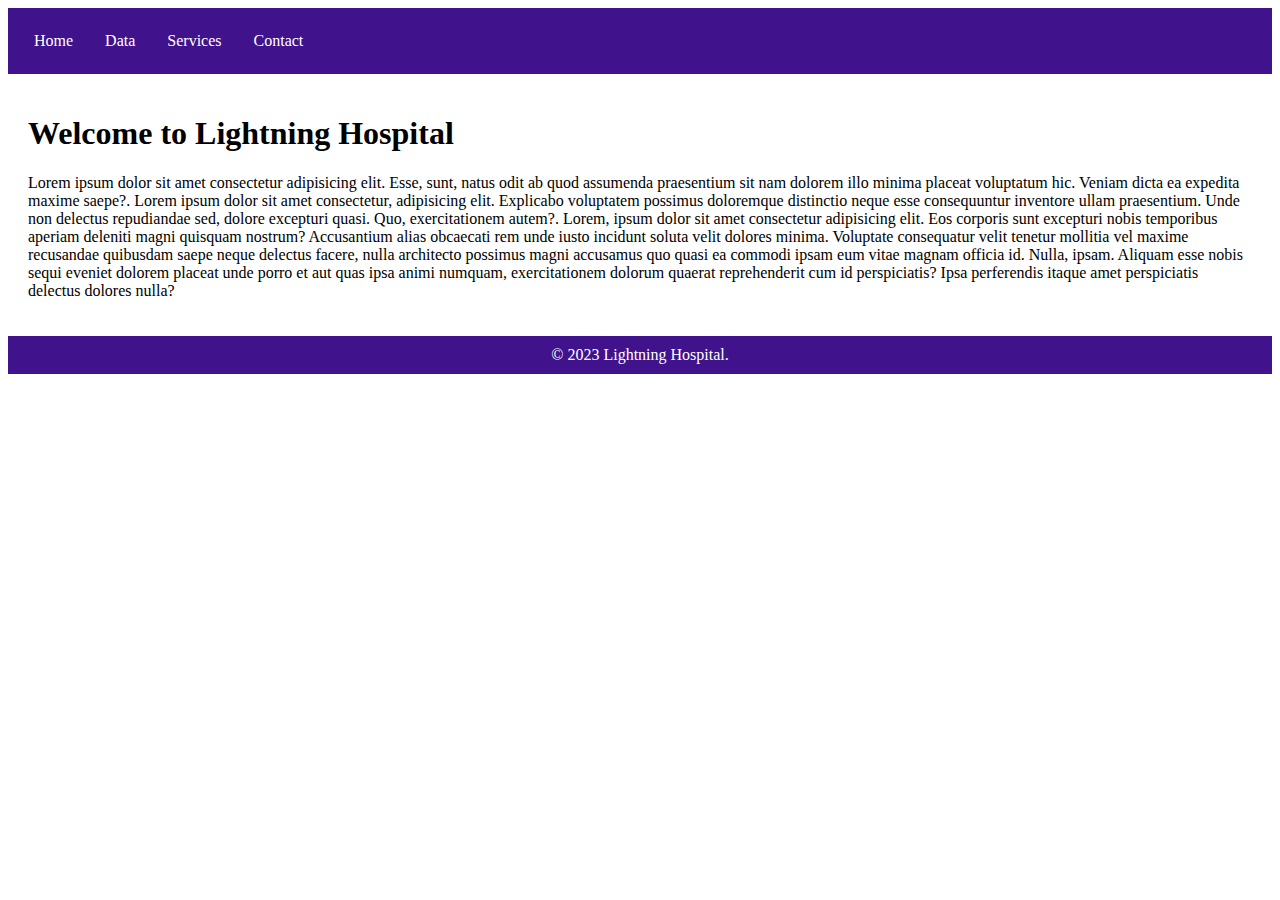
<file: Tugas 3/soal1.html>
<!DOCTYPE html>
<html>
<head>
    <title>Lightning Hospital</title>
    <style>
        /* Styling for navbar */
        .navbar {
            background-color: #40128B;
            color: #fff;
            padding: 10px;
        }

        .navbar ul {
            list-style-type: none;
            margin: 0;
            padding: 0;
            overflow: hidden;
        }

        .navbar li {
            float: left;
            position: relative;
        }

        .navbar li a {
            display: block;
            color: #fff;
            text-align: center;
            padding: 14px 16px;
            text-decoration: none;
        }

        .navbar .dropdown-content {
            display: none;
            position: absolute;
            background-color: #f9f9f9;
            min-width: 160px;
            box-shadow: 0px 8px 16px 0px rgba(0,0,0,0.2);
            z-index: 1;
        }

        .navbar .dropdown-content a {
            color: #333;
            padding: 12px 16px;
            text-decoration: none;
            display: block;
        }

        .navbar li:hover .dropdown-content {
            display: block;
        }

        /* Styling for content */
        .content {
            padding: 20px;
        }

        /* Styling for footer */
        .footer {
            background-color: #40128B;
            color: #fff;
            padding: 10px;
            text-align: center;
        }
    </style>
</head>
<body>
    <div class="navbar">
        <ul>
            <li><a href="#">Home</a></li>
            <li class="dropdown">
                <a href="#">Data</a>
                <div class="dropdown-content">
                    <a href="#">History</a>
                    <a href="#">Mission</a>
                    <a href="#">Vision</a>
                </div>
            </li>
            <li><a href="#">Services</a></li>
            <li><a href="#">Contact</a></li>
        </ul>
    </div>

    <div class="content">
        <h1>Welcome to Lightning Hospital</h1>
        <p>Lorem ipsum dolor sit amet consectetur adipisicing elit. Esse, sunt, natus odit ab quod assumenda praesentium sit nam dolorem illo minima placeat voluptatum hic. Veniam dicta ea expedita maxime saepe?. Lorem ipsum dolor sit amet consectetur, adipisicing elit. Explicabo voluptatem possimus doloremque distinctio neque esse consequuntur inventore ullam praesentium. Unde non delectus repudiandae sed, dolore excepturi quasi. Quo, exercitationem autem?. Lorem, ipsum dolor sit amet consectetur adipisicing elit. Eos corporis sunt excepturi nobis temporibus aperiam deleniti magni quisquam nostrum? Accusantium alias obcaecati rem unde iusto incidunt soluta velit dolores minima.
        Voluptate consequatur velit tenetur mollitia vel maxime recusandae quibusdam saepe neque delectus facere, nulla architecto possimus magni accusamus quo quasi ea commodi ipsam eum vitae magnam officia id. Nulla, ipsam.
        Aliquam esse nobis sequi eveniet dolorem placeat unde porro et aut quas ipsa animi numquam, exercitationem dolorum quaerat reprehenderit cum id perspiciatis? Ipsa perferendis itaque amet perspiciatis delectus dolores nulla?</p>
    </div>

    <div class="footer">
        &copy; 2023 Lightning Hospital.
    </div>
</body>
</html>
</file>
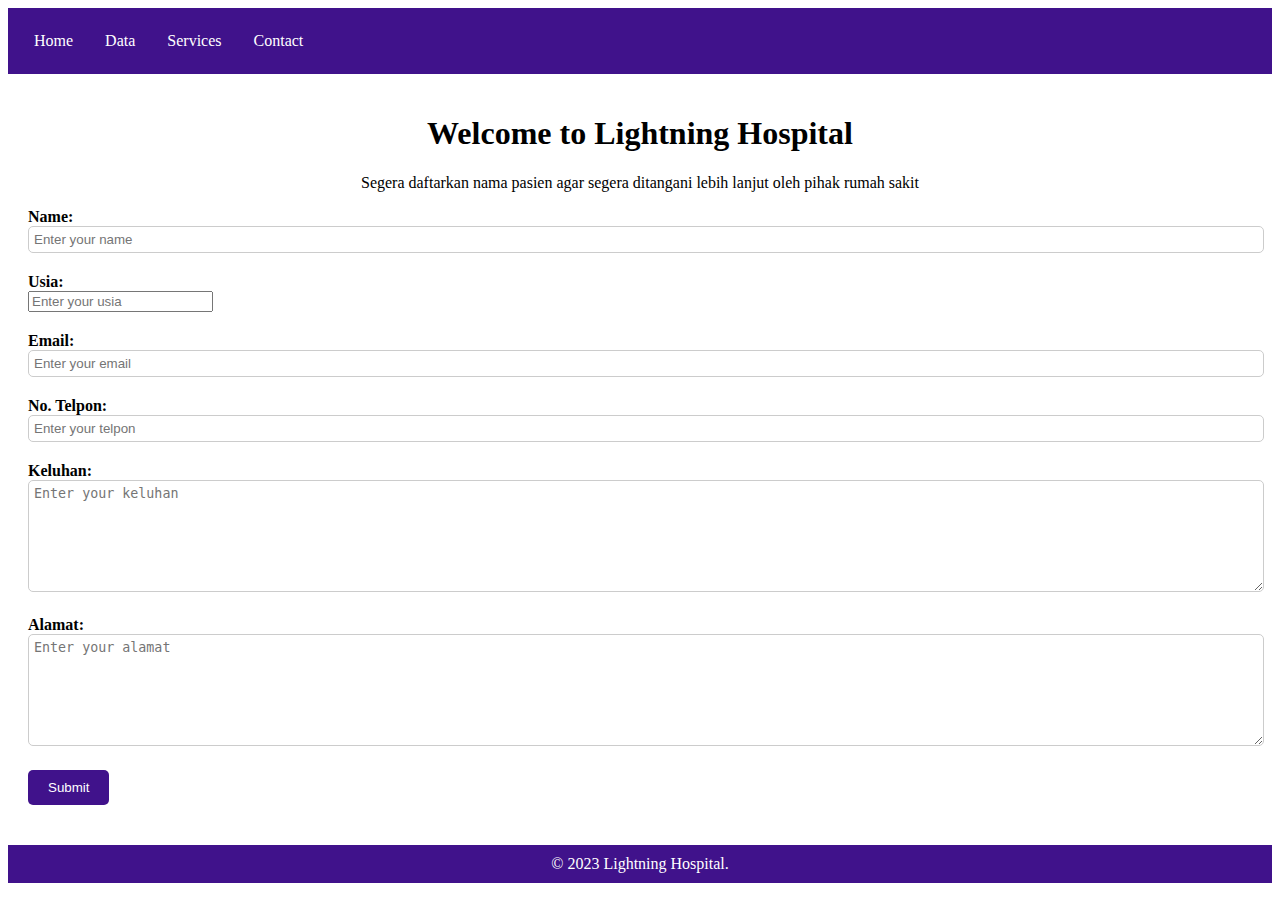
<file: Tugas 3/soal2.html>
<!DOCTYPE html>
<html>
<head>
    <title>Lightning Hospital</title>
    <style>
        /* Styling for navbar */
        .navbar {
            background-color: #40128B;
            color: #fff;
            padding: 10px;
        }

        .navbar ul {
            list-style-type: none;
            margin: 0;
            padding: 0;
            overflow: hidden;
        }

        .navbar li {
            float: left;
            position: relative;
        }

        .navbar li a {
            display: block;
            color: #fff;
            text-align: center;
            padding: 14px 16px;
            text-decoration: none;
        }

        .navbar .dropdown-content {
            display: none;
            position: absolute;
            background-color: #f9f9f9;
            min-width: 160px;
            box-shadow: 0px 8px 16px 0px rgba(0,0,0,0.2);
            z-index: 1;
        }

        .navbar .dropdown-content a {
            color: #333;
            padding: 12px 16px;
            text-decoration: none;
            display: block;
        }

        .navbar li:hover .dropdown-content {
            display: block;
        }

        /* Styling for content */
        .content {
            padding: 20px;
            text-align: center; /* Tengahkan elemen di dalam .content */
        }

        /* Styling for footer */
        .footer {
            background-color: #40128B;
            color: #fff;
            padding: 10px;
            text-align: center;
        }

        /* Styling for form group */
        .form-group {
            margin-bottom: 20px;
            text-align: left; /* Kembalikan teks form ke kiri */
        }

        .form-group label {
            display: block;
            font-weight: bold;
        }

        .form-group input[type="text"],
        .form-group textarea {
            width: 100%;
            padding: 5px;
            border-radius: 5px;
            border: 1px solid #ccc;
        }

        .form-group textarea {
            height: 100px;
        }

        .form-group input[type="submit"] {
            background-color: #40128B;
            color: #fff;
            border: none;
            padding: 10px 20px;
            cursor: pointer;
            border-radius: 5px;
        }
    </style>
</head>
<body>
    <div class="navbar">
        <ul>
            <li><a href="#">Home</a></li>
            <li class="dropdown">
                <a href="#">Data</a>
                <div class="dropdown-content">
                    <a href="#">History</a>
                    <a href="#">Mission</a>
                    <a href="#">Vision</a>
                </div>
            </li>
            <li><a href="#">Services</a></li>
            <li><a href="#">Contact</a></li>
        </ul>
    </div>

    <div class="content">
        <h1>Welcome to Lightning Hospital</h1>
        <p>Segera daftarkan nama pasien agar segera ditangani lebih lanjut oleh pihak rumah sakit</p>

        <div class="form-group">
            <label for="name">Name:</label>
            <input type="text" id="name" name="name" placeholder="Enter your name">
        </div>

        <div class="form-group">
            <label for="usia">Usia:</label>
            <input type="number" id="usia" usia="usia" placeholder="Enter your usia">
        </div>

        <div class="form-group">
            <label for="email">Email:</label>
            <input type="text" id="email" name="email" placeholder="Enter your email">
        </div>

        <div class="form-group">
            <label for="telpon">No. Telpon:</label>
            <input type="text" id="telpon" name="telpon" placeholder="Enter your telpon">
        </div>

        <div class="form-group">
            <label for="keluhan">Keluhan:</label>
            <textarea id="keluhan" name="keluhan" placeholder="Enter your keluhan"></textarea>
        </div>

        <div class="form-group">
            <label for="alamat">Alamat:</label>
            <textarea id="alamat" name="alamat" placeholder="Enter your alamat"></textarea>
        </div>

        <div class="form-group">
            <input type="submit" value="Submit">
        </div>
    </div>

    <div class="footer">
        &copy; 2023 Lightning Hospital.
    </div>
</body>
</html>
</file>
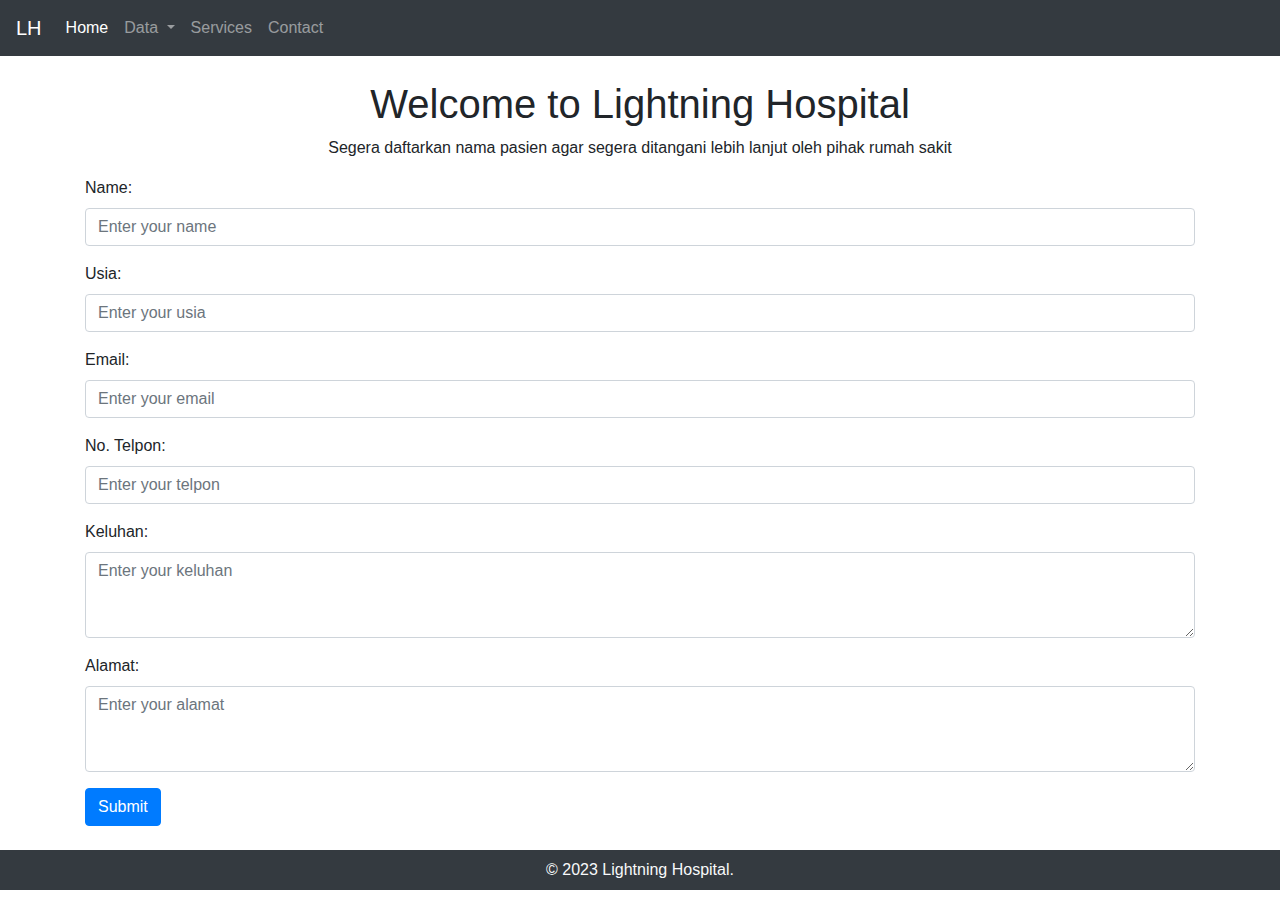
<file: Tugas 3/soal2bootstrap.html>
<!DOCTYPE html>
<html>
<head>
    <title>Lightning Hospital</title>
    <link rel="stylesheet" href="https://maxcdn.bootstrapcdn.com/bootstrap/4.5.2/css/bootstrap.min.css">
</head>
<body>
    <nav class="navbar navbar-expand-lg navbar-dark bg-dark">
        <a class="navbar-brand" href="#">LH</a>
        <button class="navbar-toggler" type="button" data-toggle="collapse" data-target="#navbarNav" aria-controls="navbarNav" aria-expanded="false" aria-label="Toggle navigation">
            <span class="navbar-toggler-icon"></span>
        </button>
        <div class="collapse navbar-collapse" id="navbarNav">
            <ul class="navbar-nav">
                <li class="nav-item active">
                    <a class="nav-link" href="#">Home</a>
                </li>
                <li class="nav-item dropdown">
                    <a class="nav-link dropdown-toggle" href="#" id="navbarDropdown" role="button" data-toggle="dropdown" aria-haspopup="true" aria-expanded="false">
                        Data
                    </a>
                    <div class="dropdown-menu" aria-labelledby="navbarDropdown">
                        <a class="dropdown-item" href="#">History</a>
                        <a class="dropdown-item" href="#">Mission</a>
                        <a class="dropdown-item" href="#">Vision</a>
                    </div>
                </li>
                <li class="nav-item">
                    <a class="nav-link" href="#">Services</a>
                </li>
                <li class="nav-item">
                    <a class="nav-link" href="#">Contact</a>
                </li>
            </ul>
        </div>
    </nav>

    <div class="container mt-4">
        <h1 class="text-center">Welcome to Lightning Hospital</h1>
        <p class="text-center">Segera daftarkan nama pasien agar segera ditangani lebih lanjut oleh pihak rumah sakit</p>

        <form>
            <div class="form-group">
                <label for="name">Name:</label>
                <input type="text" class="form-control" id="name" placeholder="Enter your name">
            </div>

            <div class="form-group">
                <label for="usia">Usia:</label>
                <input type="number" class="form-control" id="usia" placeholder="Enter your usia">
            </div>

            <div class="form-group">
                <label for="email">Email:</label>
                <input type="email" class="form-control" id="email" placeholder="Enter your email">
            </div>

            <div class="form-group">
                <label for="telpon">No. Telpon:</label>
                <input type="tel" class="form-control" id="telpon" placeholder="Enter your telpon">
            </div>

            <div class="form-group">
                <label for="keluhan">Keluhan:</label>
                <textarea class="form-control" id="keluhan" rows="3" placeholder="Enter your keluhan"></textarea>
            </div>

            <div class="form-group">
                <label for="alamat">Alamat:</label>
                <textarea class="form-control" id="alamat" rows="3" placeholder="Enter your alamat"></textarea>
            </div>

            <button type="submit" class="btn btn-primary">Submit</button>
        </form>
    </div>

    <footer class="bg-dark text-light text-center py-2 mt-4">
        &copy; 2023 Lightning Hospital.
    </footer>

    <script src="https://code.jquery.com/jquery-3.5.1.slim.min.js"></script>
    <script src="https://cdn.jsdelivr.net/npm/@popperjs/core@2.5.3/dist/umd/popper.min.js"></script>
    <script src="https://maxcdn.bootstrapcdn.com/bootstrap/4.5.2/js/bootstrap.min.js"></script>
</body>
</html>
</file>
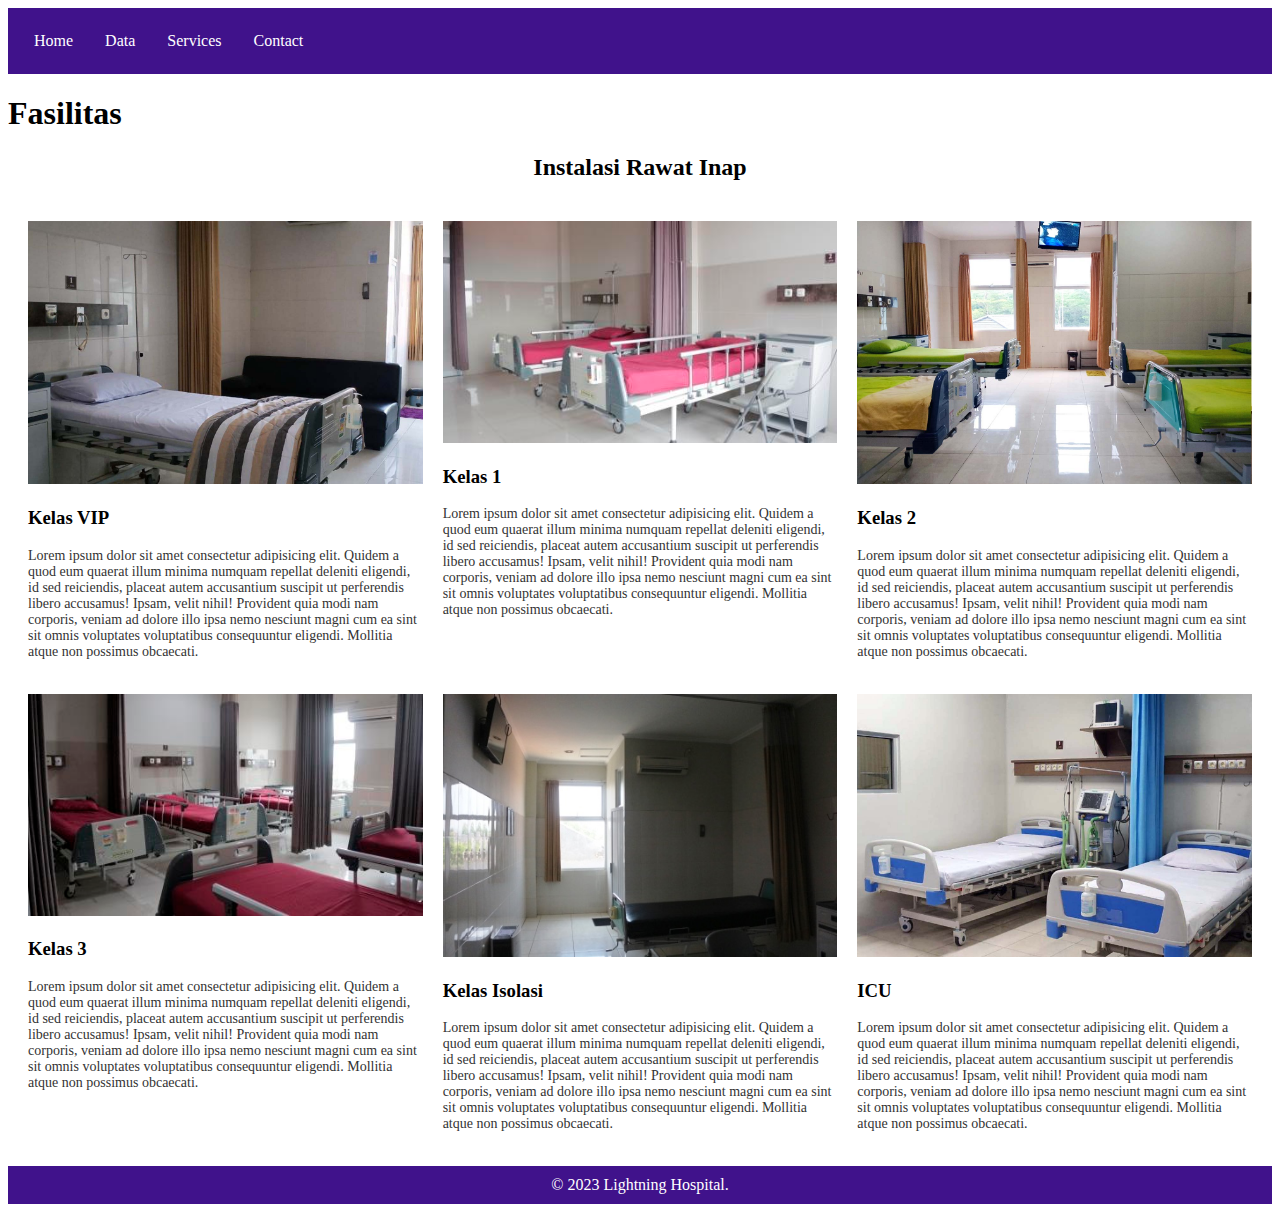
<file: Tugas 3/soal3.html>
<!DOCTYPE html>
<html>
<head>
    <title>Lightning Hospital</title>
    <style>
        h2 {
            text-align: center;
        }
        /* Styling for navbar */
        .navbar {
            background-color: #40128B;
            color: #fff;
            padding: 10px;
        }

        .navbar ul {
            list-style-type: none;
            margin: 0;
            padding: 0;
            overflow: hidden;
        }

        .navbar li {
            float: left;
            position: relative;
        }

        .navbar li a {
            display: block;
            color: #fff;
            text-align: center;
            padding: 14px 16px;
            text-decoration: none;
        }

        /* Styling for content */
        .content {
            display: grid;
            grid-template-columns: 1fr 1fr 1fr;
            grid-gap: 20px;
            padding: 20px;
        }

        .content img {
            max-width: 100%;
            height: auto;
        }

        .content p {
            color: #333;
            font-size: 14px;
        }

        /* Styling for footer */
        .footer {
            background-color: #40128B;
            color: #fff;
            padding: 10px;
            text-align: center;
        }
    </style>
</head>
<body>
    <div class="navbar">
        <ul>
            <li><a href="#">Home</a></li>
            <li><a href="#">Data</a></li>
            <li><a href="#">Services</a></li>
            <li><a href="#">Contact</a></li>
        </ul>
    </div>
    <h1>Fasilitas</h1>
    <h2>Instalasi Rawat Inap</h2>
    <div class="content">
        <div>
            <img src="img/klsvip2.jpg" alt="Image 1">
            <h3>Kelas VIP</h3>
            <p>Lorem ipsum dolor sit amet consectetur adipisicing elit. Quidem a quod eum quaerat illum minima numquam repellat deleniti eligendi, id sed reiciendis, placeat autem accusantium suscipit ut perferendis libero accusamus!
            Ipsam, velit nihil! Provident quia modi nam corporis, veniam ad dolore illo ipsa nemo nesciunt magni cum ea sint sit omnis voluptates voluptatibus consequuntur eligendi. Mollitia atque non possimus obcaecati.</p>
        </div>
        <div>
            <img src="img/Kelas-1-web.jpg" alt="Image 2">
            <h3>Kelas 1</h3>
            <p>Lorem ipsum dolor sit amet consectetur adipisicing elit. Quidem a quod eum quaerat illum minima numquam repellat deleniti eligendi, id sed reiciendis, placeat autem accusantium suscipit ut perferendis libero accusamus!
            Ipsam, velit nihil! Provident quia modi nam corporis, veniam ad dolore illo ipsa nemo nesciunt magni cum ea sint sit omnis voluptates voluptatibus consequuntur eligendi. Mollitia atque non possimus obcaecati.</p>
        </div>
        <div>
            <img src="img/kls2.jpg" alt="Image 3">
            <h3>Kelas 2</h3>
            <p>Lorem ipsum dolor sit amet consectetur adipisicing elit. Quidem a quod eum quaerat illum minima numquam repellat deleniti eligendi, id sed reiciendis, placeat autem accusantium suscipit ut perferendis libero accusamus!
            Ipsam, velit nihil! Provident quia modi nam corporis, veniam ad dolore illo ipsa nemo nesciunt magni cum ea sint sit omnis voluptates voluptatibus consequuntur eligendi. Mollitia atque non possimus obcaecati.</p>
        </div>
        <div>
            <img src="img/kelas3.jpg" alt="Image 1">
            <h3>Kelas 3</h3>
            <p>Lorem ipsum dolor sit amet consectetur adipisicing elit. Quidem a quod eum quaerat illum minima numquam repellat deleniti eligendi, id sed reiciendis, placeat autem accusantium suscipit ut perferendis libero accusamus!
            Ipsam, velit nihil! Provident quia modi nam corporis, veniam ad dolore illo ipsa nemo nesciunt magni cum ea sint sit omnis voluptates voluptatibus consequuntur eligendi. Mollitia atque non possimus obcaecati.</p>
        </div>
        <div>
            <img src="img/kamarisolaso.jpg" alt="Image 2">
            <h3>Kelas Isolasi</h3>
            <p>Lorem ipsum dolor sit amet consectetur adipisicing elit. Quidem a quod eum quaerat illum minima numquam repellat deleniti eligendi, id sed reiciendis, placeat autem accusantium suscipit ut perferendis libero accusamus!
            Ipsam, velit nihil! Provident quia modi nam corporis, veniam ad dolore illo ipsa nemo nesciunt magni cum ea sint sit omnis voluptates voluptatibus consequuntur eligendi. Mollitia atque non possimus obcaecati.</p>
        </div>
        <div>
            <img src="img/icu.jpg" alt="Image 3">
            <h3>ICU</h3>
            <p>Lorem ipsum dolor sit amet consectetur adipisicing elit. Quidem a quod eum quaerat illum minima numquam repellat deleniti eligendi, id sed reiciendis, placeat autem accusantium suscipit ut perferendis libero accusamus!
            Ipsam, velit nihil! Provident quia modi nam corporis, veniam ad dolore illo ipsa nemo nesciunt magni cum ea sint sit omnis voluptates voluptatibus consequuntur eligendi. Mollitia atque non possimus obcaecati.</p>
        </div>
    </div>

    <div class="footer">
        &copy; 2023 Lightning Hospital.
    </div>
</body>
</html>
</file>
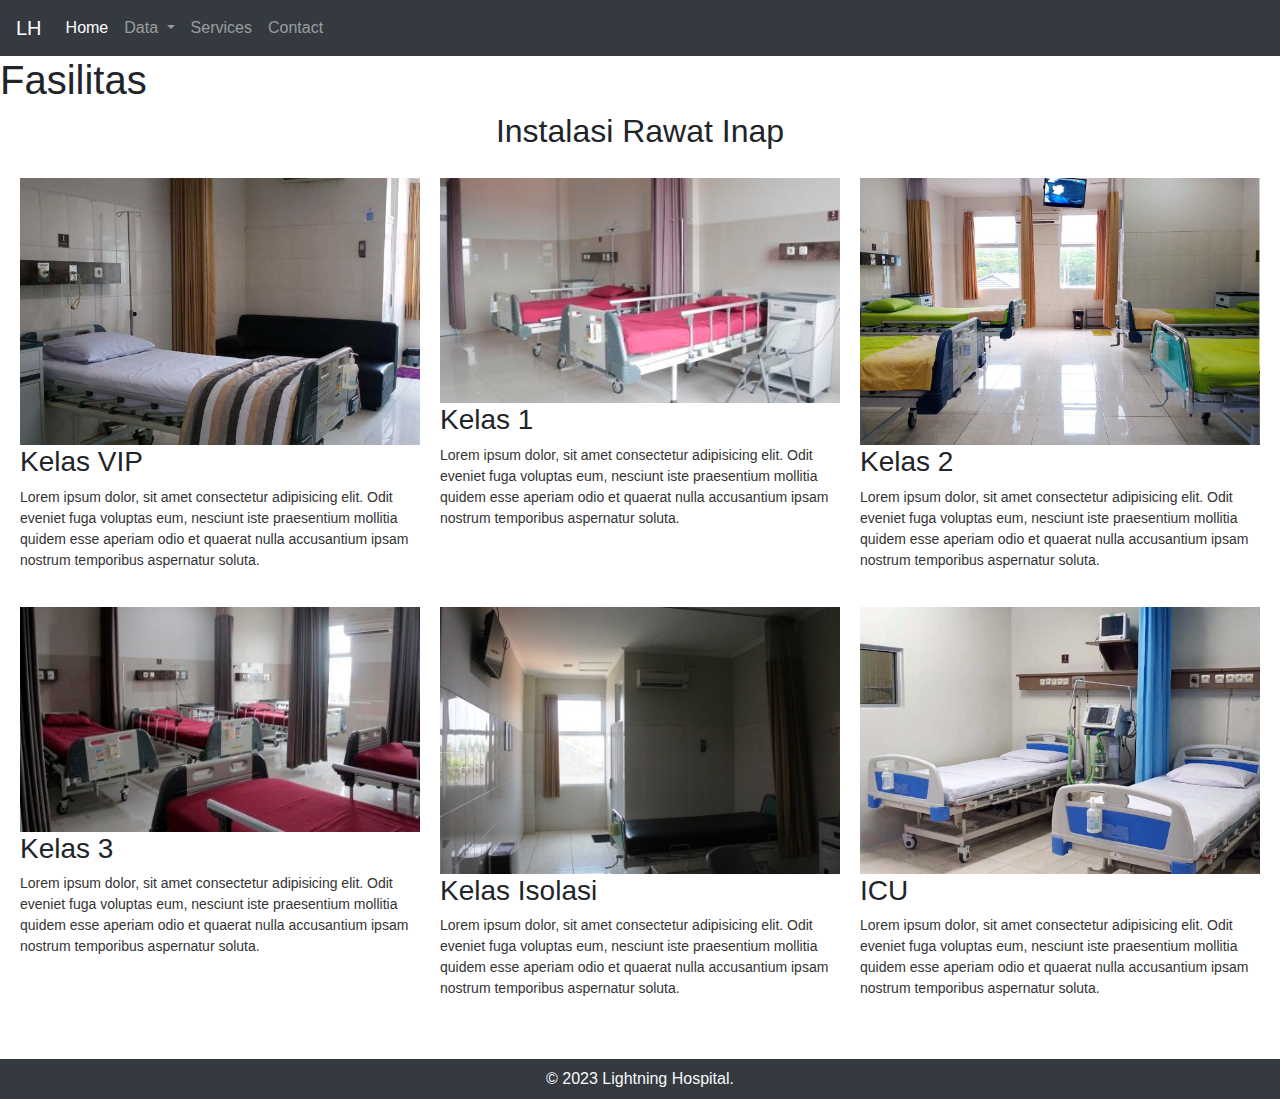
<file: Tugas 3/soal3bootstrap.html>
<!DOCTYPE html>
<html>
<head>
    <title>Lightning Hospital</title>
    <link rel="stylesheet" href="https://maxcdn.bootstrapcdn.com/bootstrap/4.5.2/css/bootstrap.min.css">
    <style>
        h2 {
            text-align: center;
        }
        /* Styling for content */
        .content {
            display: grid;
            grid-template-columns: 1fr 1fr 1fr;
            grid-gap: 20px;
            padding: 20px;
        }

        .content img {
            max-width: 100%;
            height: auto;
        }

        .content p {
            color: #333;
            font-size: 14px;
        }

        /* Styling for footer */
        .footer {
            background-color: #40128B;
            color: #fff;
            padding: 10px;
            text-align: center;
        }
    </style>
</head>
<body>
    <nav class="navbar navbar-expand-lg navbar-dark bg-dark">
        <a class="navbar-brand" href="#">LH</a>
        <button class="navbar-toggler" type="button" data-toggle="collapse" data-target="#navbarNav" aria-controls="navbarNav" aria-expanded="false" aria-label="Toggle navigation">
            <span class="navbar-toggler-icon"></span>
        </button>
        <div class="collapse navbar-collapse" id="navbarNav">
            <ul class="navbar-nav">
                <li class="nav-item active">
                    <a class="nav-link" href="#">Home</a>
                </li>
                <li class="nav-item dropdown">
                    <a class="nav-link dropdown-toggle" href="#" id="navbarDropdown" role="button" data-toggle="dropdown" aria-haspopup="true" aria-expanded="false">
                        Data
                    </a>
                    <div class="dropdown-menu" aria-labelledby="navbarDropdown">
                        <a class="dropdown-item" href="#">History</a>
                        <a class="dropdown-item" href="#">Mission</a>
                        <a class="dropdown-item" href="#">Vision</a>
                    </div>
                </li>
                <li class="nav-item">
                    <a class="nav-link" href="#">Services</a>
                </li>
                <li class="nav-item">
                    <a class="nav-link" href="#">Contact</a>
                </li>
            </ul>
        </div>
    </nav>
    <h1>Fasilitas</h1>
    <h2>Instalasi Rawat Inap</h2>
    <div class="content">
        <div>
            <img src="img/klsvip2.jpg" alt="Image 1">
            <h3>Kelas VIP</h3>
            <p>Lorem ipsum dolor, sit amet consectetur adipisicing elit. Odit eveniet fuga voluptas eum, nesciunt iste praesentium mollitia quidem esse aperiam odio et quaerat nulla accusantium ipsam nostrum temporibus aspernatur soluta.</p>
        </div>
        <div>
            <img src="img/Kelas-1-web.jpg" alt="Image 2">
            <h3>Kelas 1</h3>
            <p>Lorem ipsum dolor, sit amet consectetur adipisicing elit. Odit eveniet fuga voluptas eum, nesciunt iste praesentium mollitia quidem esse aperiam odio et quaerat nulla accusantium ipsam nostrum temporibus aspernatur soluta.</p>
        </div>
        <div>
            <img src="img/kls2.jpg" alt="Image 3">
            <h3>Kelas 2</h3>
            <p>Lorem ipsum dolor, sit amet consectetur adipisicing elit. Odit eveniet fuga voluptas eum, nesciunt iste praesentium mollitia quidem esse aperiam odio et quaerat nulla accusantium ipsam nostrum temporibus aspernatur soluta.</p>
        </div>
        <div>
            <img src="img/kelas3.jpg" alt="Image 1">
            <h3>Kelas 3</h3>
            <p>Lorem ipsum dolor, sit amet consectetur adipisicing elit. Odit eveniet fuga voluptas eum, nesciunt iste praesentium mollitia quidem esse aperiam odio et quaerat nulla accusantium ipsam nostrum temporibus aspernatur soluta.</p>
        </div>
        <div>
            <img src="img/kamarisolaso.jpg" alt="Image 2">
            <h3>Kelas Isolasi</h3>
            <p>Lorem ipsum dolor, sit amet consectetur adipisicing elit. Odit eveniet fuga voluptas eum, nesciunt iste praesentium mollitia quidem esse aperiam odio et quaerat nulla accusantium ipsam nostrum temporibus aspernatur soluta.</p>
        </div>
        <div>
            <img src="img/icu.jpg" alt="Image 3">
            <h3>ICU</h3>
            <p>Lorem ipsum dolor, sit amet consectetur adipisicing elit. Odit eveniet fuga voluptas eum, nesciunt iste praesentium mollitia quidem esse aperiam odio et quaerat nulla accusantium ipsam nostrum temporibus aspernatur soluta.</p>
        </div>
    </div>

    <footer class="bg-dark text-light text-center py-2 mt-4">
        &copy; 2023 Lightning Hospital.
    </footer>
    <script src="https://code.jquery.com/jquery-3.5.1.slim.min.js"></script>
    <script src="https://cdn.jsdelivr.net/npm/@popperjs/core@2.5.3/dist/umd/popper.min.js"></script>
    <script src="https://maxcdn.bootstrapcdn.com/bootstrap/4.5.2/js/bootstrap.min.js"></script>
</body>
</html>
</file>
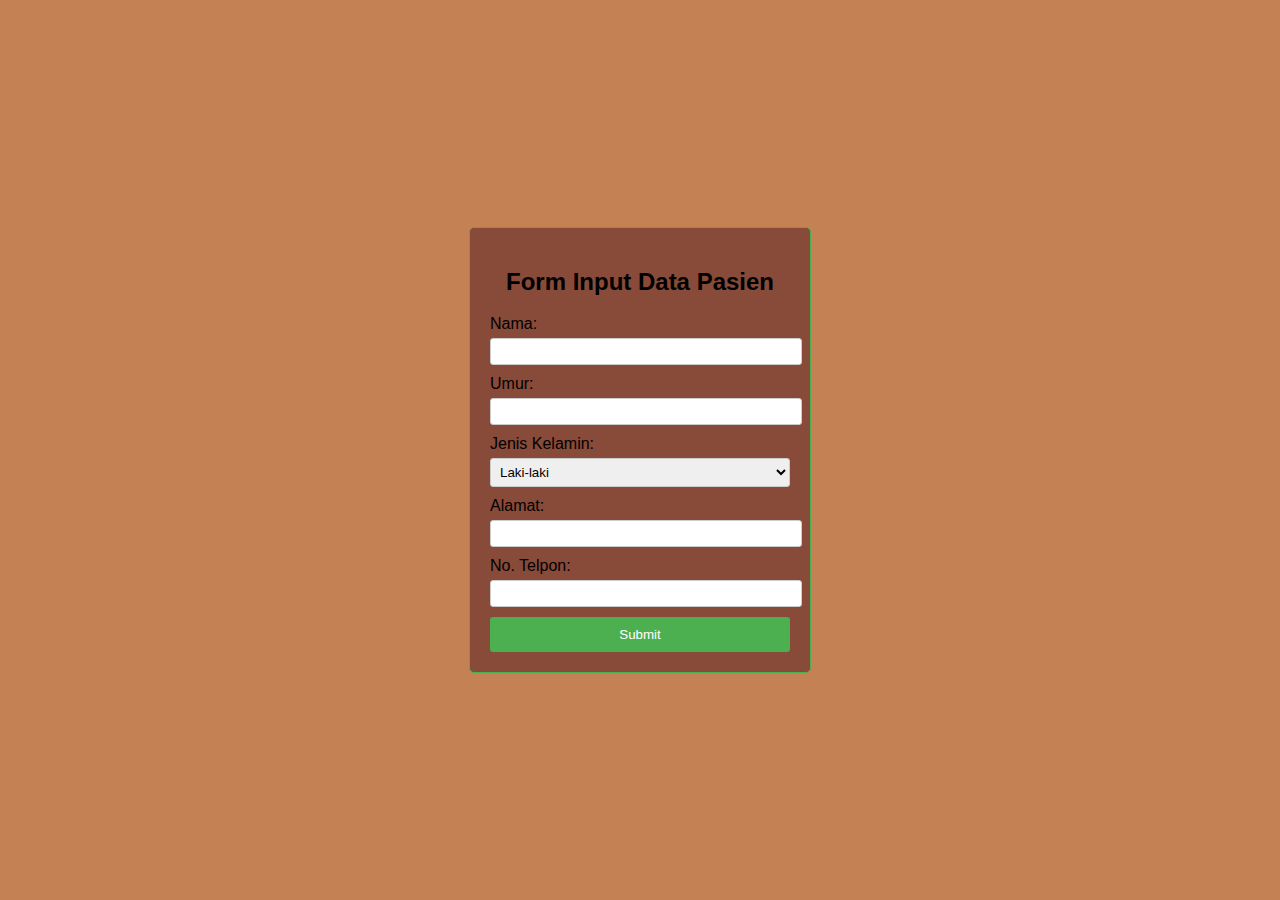
<file: Tugas 4/tugas4.html>
<!DOCTYPE html>
<html>
<head>
  <title>Form Input Data Pasien</title>
  <style>
    body {
      display: flex;
      justify-content: center;
      align-items: center;
      height: 100vh;
      margin: 0;
      font-family: Arial, sans-serif;
      background-color: #C38154;
    }

    .form-container {
      width: 300px;
      padding: 20px;
      border: 1px solid #4caf50;
      border-radius: 5px;
      background-color: #884A39;
    }

    .form-container h2 {
      text-align: center;
    }

    .form-container label {
      display: block;
      margin-bottom: 5px;
    }

    .form-container input,
    .form-container select {
      width: 100%;
      padding: 5px;
      margin-bottom: 10px;
      border: 1px solid #ccc;
      border-radius: 3px;
    }

    .form-container button {
      width: 100%;
      padding: 10px;
      background-color: #4caf50;
      color: #fff;
      border: none;
      border-radius: 3px;
      cursor: pointer;
    }
  </style>
</head>
<body>
  <div class="form-container">
    <h2>Form Input Data Pasien</h2>

    <form id="patientForm">
      <div>
        <label for="name">Nama:</label>
        <input type="text" id="name" name="name" required>
      </div>
      <div>
        <label for="age">Umur:</label>
        <input type="number" id="age" name="age" required>
      </div>
      <div>
        <label for="gender">Jenis Kelamin:</label>
        <select id="gender" name="gender" required>
          <option value="male">Laki-laki</option>
          <option value="female">Perempuan</option>
        </select>
      </div>
      <div>
        <label for="address">Alamat:</label>
        <input type="text" id="address" name="address" required>
      </div>
      <div>
        <label for="telp">No. Telpon:</label>
        <input type="number" id="telp" name="telp" required>
      </div>
      <div>
        <button type="button" onclick="submitForm()">Submit</button>
      </div>
    </form>
  </div>

  <script>
    function submitForm() {
      var name = document.getElementById('name').value;
      var age = document.getElementById('age').value;
      var gender = document.getElementById('gender').value;
      var address = document.getElementById('address').value;
      var telp = document.getElementById('telp').value;

      //fungsi alert()
      alert('Data pasien yang diinput:\nNama: ' + name + '\nUmur: ' + age + '\nJenis Kelamin: ' + gender + '\nAlamat: ' + address + '\nTelp: ' + telp);

      //fungsi prompt()
      var promptResult = prompt('Masukkan catatan tambahan:');
      if (promptResult) {
        alert('Catatan tambahan: ' + promptResult);
      }

      //fungsi confirm()
      var confirmResult = confirm('Apakah Anda yakin ingin menyimpan data pasien?');
      if (confirmResult) {
        document.getElementById('patientForm').submit();
      }
    }
  </script>
</body>
</html>
</file>
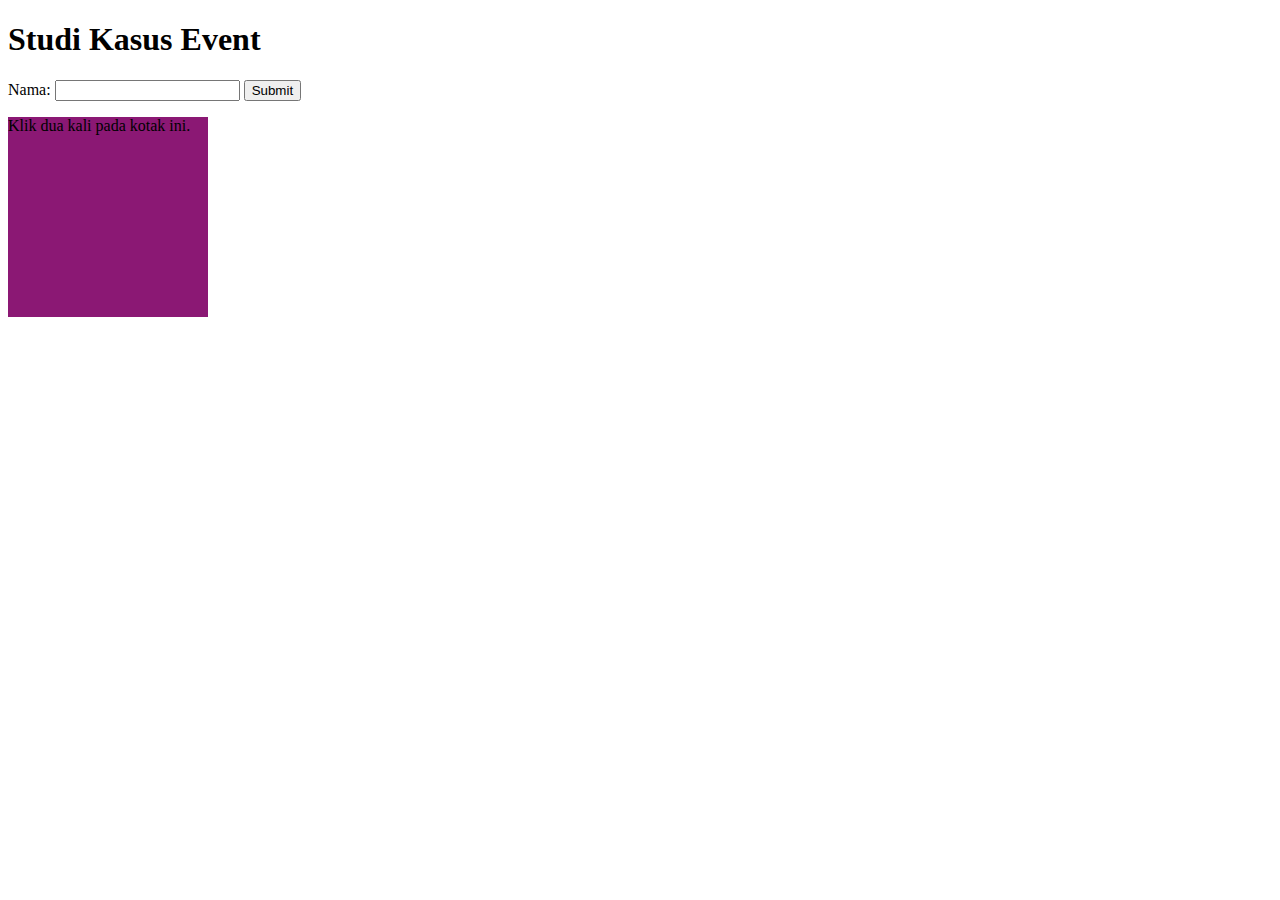
<file: Tugas 4/tugas4_event.html>
<!DOCTYPE html>
<html>
<head>
  <title>Studi Kasus Event</title>
  <style>
    #myDiv {
      width: 200px;
      height: 200px;
      background-color: #8B1874;
    }
  </style>
  <script>
    function validateForm() {
      var name = document.forms["myForm"]["name"].value;
      if (name == "") {
        alert("Nama harus diisi");
        return false;
      }
    }
    function changeColor() {
      var div = document.getElementById("myDiv");
      div.style.backgroundColor = "blue";
    }
    function resetColor() {
      var div = document.getElementById("myDiv");
      div.style.backgroundColor = "red";
    }
  </script>
</head>
<body>
  <h1>Studi Kasus Event</h1>

  <form name="myForm" onsubmit="return validateForm()">
    <label for="name">Nama:</label>
    <input type="text" id="name" name="name">
    <input type="submit" value="Submit">
  </form>

  <div id="myDiv" onmouseover="changeColor()" onmouseout="resetColor()" ondblclick="alert('Double-clicked!')">
    <p>Klik dua kali pada kotak ini.</p>
  </div>

  <script>
    window.onload = function() {
      alert("Halaman telah dimuat sepenuhnya");
    };
  </script>
</body>
</html>
</file>
